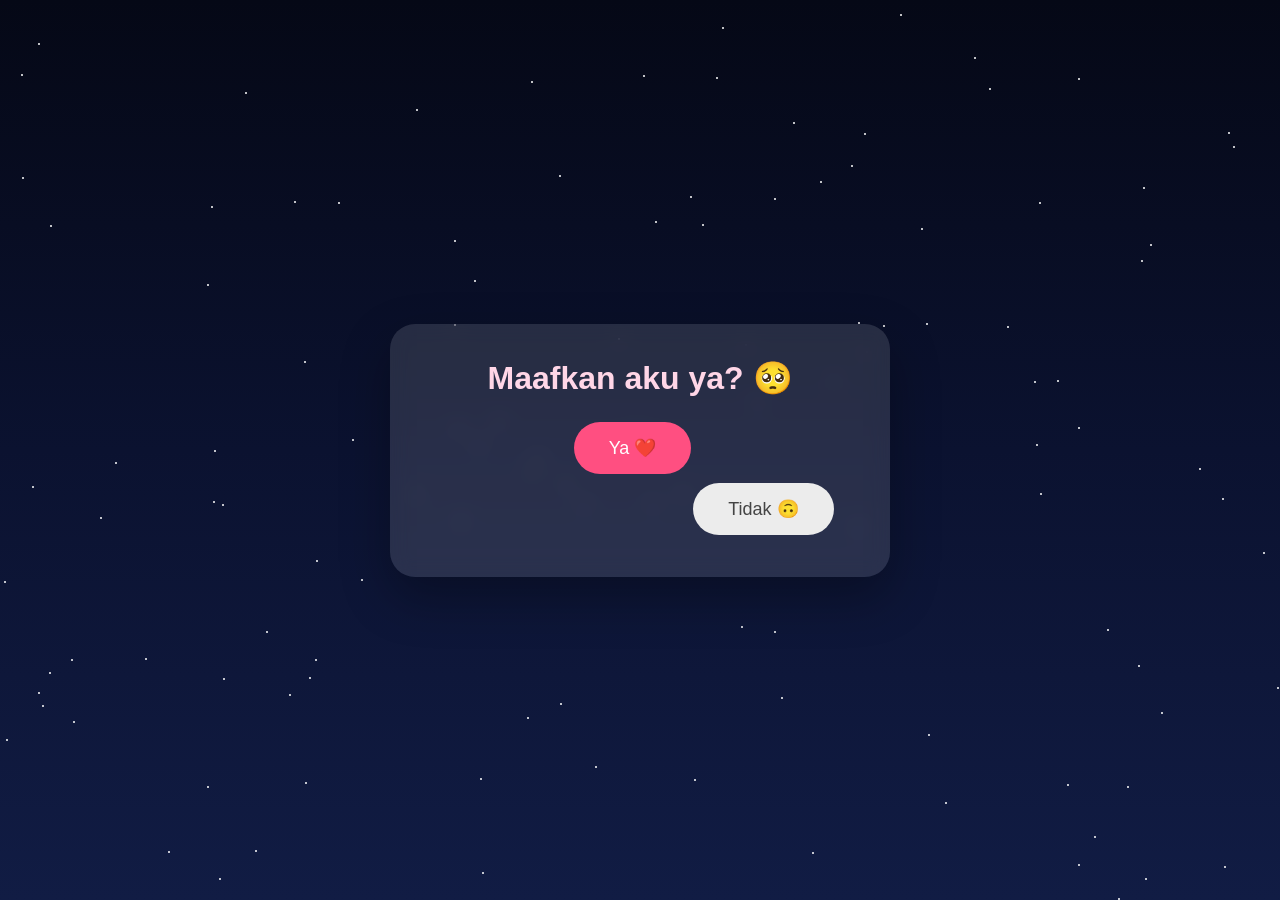
<file: index2.html>
<!DOCTYPE html>
<html lang="id">
<head>
  <meta charset="UTF-8" />
  <meta name="viewport" content="width=device-width, initial-scale=1.0" />
  <title>Untuk Kamu ❤️</title>
  <style>
    * {
      margin: 0;
      padding: 0;
      box-sizing: border-box;
      font-family: Arial, Helvetica, sans-serif;
    }

    body {
      height: 100vh;
      overflow: hidden;
      display: flex;
      justify-content: center;
      align-items: center;
      background: linear-gradient(to bottom, #050816, #0b1230, #111c44);
      position: relative;
    }

    /* Bintang */
    .stars {
      position: absolute;
      inset: 0;
      overflow: hidden;
      z-index: 0;
    }

    .star {
      position: absolute;
      width: 2px;
      height: 2px;
      background: white;
      border-radius: 50%;
      animation: twinkle 3s infinite alternate;
    }

    @keyframes twinkle {
      from { opacity: 0.2; transform: scale(0.8); }
      to { opacity: 1; transform: scale(1.4); }
    }

    .card {
      width: 90%;
      max-width: 500px;
      background: rgba(255,255,255,0.12);
      backdrop-filter: blur(10px);
      padding: 35px;
      border-radius: 25px;
      text-align: center;
      position: relative;
      z-index: 1;
      color: white;
      box-shadow: 0 20px 50px rgba(0,0,0,0.3);
    }

    h1, h2 {
      color: #ffd6e7;
      margin-bottom: 25px;
    }

    .button-area {
      position: relative;
      width: 100%;
      height: 120px;
    }

    button {
      border: none;
      cursor: pointer;
      padding: 15px 35px;
      border-radius: 50px;
      font-size: 18px;
      transition: .25s;
    }

    #yes {
      background: #ff4f81;
      color: white;
      margin-right: 15px;
    }

    #yes:hover {
      transform: scale(1.08);
    }

    #no {
      background: #ececec;
      color: #444;
      position: absolute;
    }

    #message {
      display: none;
      animation: fade .8s;
    }

    #message p {
      line-height: 1.8;
      color: #f3f3f3;
      font-size: 18px;
    }

    @keyframes fade {
      from { opacity: 0; transform: translateY(20px); }
      to { opacity: 1; transform: translateY(0); }
    }

    /* Hati jatuh */
    .heart {
      position: fixed;
      top: -20px;
      color: #ff5f8a;
      font-size: 20px;
      animation: fall linear forwards;
      z-index: 2;
      pointer-events: none;
    }

    @keyframes fall {
      to {
        transform: translateY(110vh) rotate(360deg);
        opacity: 0;
      }
    }
  </style>
</head>
<body>

  <!-- Bintang -->
  <div class="stars" id="stars"></div>

  <div class="card" id="question">
    <h1>Maafkan aku ya? 🥺</h1>

    <div class="button-area">
      <button id="yes">Ya ❤️</button>
      <button id="no">Tidak 🙃</button>
    </div>
  </div>

  <div class="card" id="message">
    <h2>Terima Kasih ❤️</h2>
    <p>
      Maaf ya sayang...
      <br><br>
      Malam ini aku benar-benar minta maaf karena aku terlalu fokus sama kegiatanku sampai gak sadar waktu udah berjalan begitu cepat.
      <br><br>
      Aku benar-benar gak lihat jam dan akhirnya gak sadar kalau ternyata kita udah ada janji buat date malam ini.
      <br><br>
      Aku tahu mungkin kamu nungguin aku, dan itu pasti bikin kamu kecewa. Itu murni kesalahanku.
      <br><br>
      Aku gak pernah ada niat buat mengabaikan kamu ataupun bikin kamu merasa gak diprioritaskan.
      <br><br>
      Terima kasih karena selalu sabar sama aku.
      <br><br>
      Aku janji bakal lebih perhatian sama waktu, terutama kalau itu tentang kita.
      <br><br>
      Aku sayang kamu, dan semoga kamu mau maafin aku malam ini. ❤️
    </p>
  </div>

  <script>
    // Membuat bintang
    const starsContainer = document.getElementById("stars");
    for (let i = 0; i < 120; i++) {
      const star = document.createElement("div");
      star.classList.add("star");
      star.style.left = Math.random() * 100 + "%";
      star.style.top = Math.random() * 100 + "%";
      star.style.animationDuration = (Math.random() * 3 + 2) + "s";
      starsContainer.appendChild(star);
    }

    // Tombol Tidak berpindah
    const noBtn = document.getElementById("no");
    const area = document.querySelector(".button-area");

    function moveButton() {
      const maxX = area.clientWidth - noBtn.offsetWidth;
      const maxY = area.clientHeight - noBtn.offsetHeight;

      const x = Math.random() * maxX;
      const y = Math.random() * maxY;

      noBtn.style.left = x + "px";
      noBtn.style.top = y + "px";
    }

    moveButton();

    noBtn.addEventListener("mouseenter", moveButton);
    noBtn.addEventListener("touchstart", function(e) {
      e.preventDefault();
      moveButton();
    });

    // Efek hati jatuh
    function createHeart() {
      const heart = document.createElement("div");
      heart.classList.add("heart");
      heart.innerHTML = "❤️";
      heart.style.left = Math.random() * 100 + "vw";
      heart.style.fontSize = (Math.random() * 20 + 15) + "px";
      heart.style.animationDuration = (Math.random() * 3 + 3) + "s";
      document.body.appendChild(heart);

      setTimeout(() => {
        heart.remove();
      }, 6000);
    }

    // Saat klik Ya
    document.getElementById("yes").onclick = function() {
      document.getElementById("question").style.display = "none";
      document.getElementById("message").style.display = "block";

      for (let i = 0; i < 40; i++) {
        setTimeout(createHeart, i * 150);
      }
    };
  </script>
</body>
</html>
</file>
